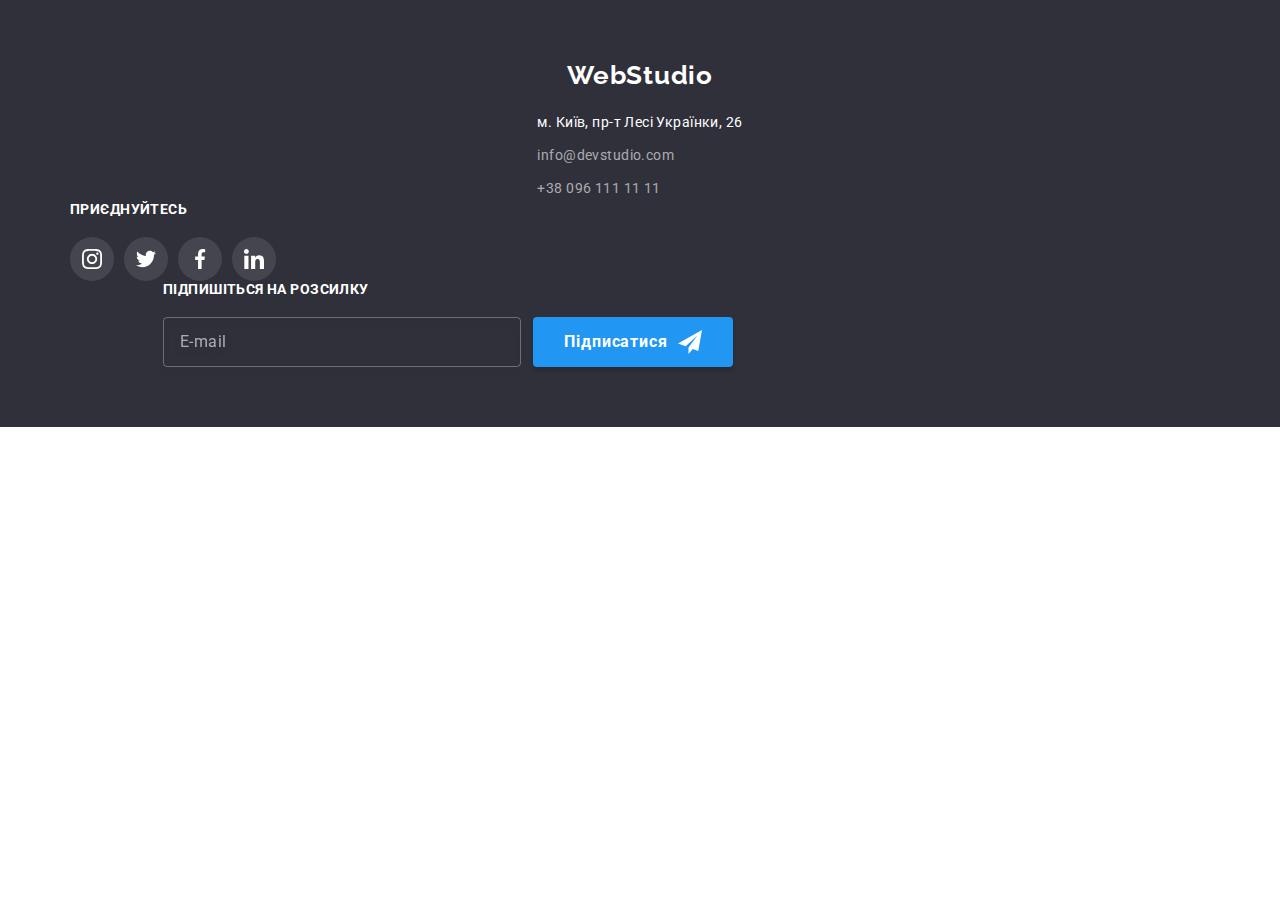
<file: index.html>
<!DOCTYPE html>
<html lang="uk">
  <head>
    <meta charset="UTF-8" />
    <meta http-equiv="X-UA-Compatible" content="IE=edge" />
    <meta name="viewport" content="width=device-width, initial-scale=1.0" />
    <title>Студія</title>
    <link
      href="https://fonts.googleapis.com/css2?family=Raleway:wght@700&family=Roboto:wght@400;500;700;900&display=swap"
      rel="stylesheet"
    />
    <link
      rel="stylesheet"
      href="https://cdnjs.cloudflare.com/ajax/libs/modern-normalize/1.1.0/modern-normalize.min.css"
    />
    <link rel="stylesheet" href="./css/main.min.css" />
  </head>
  <body>
    <!-- <header class="header">
      <div class="container header-flex">
        <a class="header-logo link" href=""
          ><span class="header-web">Web</span>Studio</a
        >
        <nav>
          <ul class="header-list list">
            <li class="header-item">
              <a class="header-link link current" href="#">Студія</a>
            </li>
            <li class="header-item">
              <a class="header-link link" href="./portfolio.html">Портфоліо</a>
            </li>
            <li class="header-item">
              <a class="header-link link" href="#">Контакти</a>
            </li>
          </ul>
        </nav>
        <ul class="header-list-auth list">
          <li>
            <a class="header-mail" href="mailto:info@devstudio.com">
              <svg class="header-mail-icon" width="16" height="12">
                <use href="./images/icons.svg#icon-envelope"></use>
              </svg>
              info@devstudio.com
            </a>
          </li>
          <li>
            <a class="header-tel" href="tel:+380961111111">
              <svg class="header-tel-icon" width="10" height="16">
                <use href="./images/icons.svg#icon-smartphone"></use>
              </svg>
              +38 096 111 11 11</a
            >
          </li>
        </ul>
        <button type="button" data-menu-open class="menu-open-btn">
          <svg class="menu-open-icon" width="40" height="40">
            <use href="./images/icons.svg#icon-menu-open"></use>
          </svg>
        </button>
      </div>
      <div class="menu-modal is-hidden" data-menu>
        <div class="menu-container">
          <div class="modal-menu-top">
            <button type="button" data-menu-close class="menu-close-btn">
              <svg class="menu-close-icon" width="19" height="19">
                <use href="./images/icons.svg#icon-close"></use>
              </svg>
            </button>
            <nav>
              <ul class="menu-modal-list list">
                <li class="menu-modal-item">
                  <a class="menu-modal-link link current" href="#">Студія</a>
                </li>
                <li class="menu-modal-item">
                  <a class="menu-modal-link link" href="./portfolio.html"
                    >Портфоліо</a
                  >
                </li>
                <li class="menu-modal-item">
                  <a class="menu-modal-link link" href="#">Контакти</a>
                </li>
              </ul>
            </nav>
          </div>
          <div class="modal-menu-bottom">
            <ul class="modal-list-auth list">
              <li class="modal-auth-tel">
                <a class="modal-tel link" href="tel:+380961111111">
                  +38 096 111 11 11</a
                >
              </li>
              <li class="modal-auth-mail">
                <a class="modal-mail link" href="mailto:info@devstudio.com">
                  info@devstudio.com
                </a>
              </li>
            </ul>
            <ul class="menu-social-list list">
              <li class="menu-social-item">
                <a class="menu-social-link link first-link" href="#"
                  >Instagram</a
                >
              </li>
              <li class="menu-social-item">
                <a class="menu-social-link link" href="#">Twitter</a>
              </li>
              <li class="menu-social-item">
                <a class="menu-social-link link" href="#">Facebook</a>
              </li>
              <li class="menu-social-item">
                <a class="menu-social-link link" href="#">LinkedIn</a>
              </li>
            </ul>
          </div>
        </div>
      </div>
    </header> -->
    <!-- <main>
      <section class="hero">
        <div class="container">
          <h1 class="main__title">Ефективні рішення для вашого бізнесу</h1>
          <button type="button" data-modal-open class="main__btn">
            Замовити послугу
          </button>
        </div>
      </section> -->
    <!-- <section class="features section">
      <div class="container">
        <h2 class="visually-hidden">Наші особливості</h2>
        <ul class="features-list list">
          <li class="features-antenna">
            <h3 class="features-item-title">УВАГА ДО ДЕТАЛЕЙ</h3>
            <p class="features-text">
              Ідейні міркування, і навіть початок повсякденної роботи з
              формування позиції.
            </p>
          </li>
          <li class="features-clock">
            <h3 class="features-item-title">ПУНКТУАЛЬНІСТЬ</h3>
            <p class="features-text">
              Завдання організації, особливо рамки і місце навчання кадрів тягне
              у себе.
            </p>
          </li>
          <li class="features-diagram">
            <h3 class="features-item-title">ПЛАНУВАННЯ</h3>
            <p class="features-text">
              Так само консультація з широким активом значною мірою зумовлює.
            </p>
          </li>
          <li class="features-astronaut">
            <h3 class="features-item-title">СУЧАСНІ ТЕХНОЛОГІЇ</h3>
            <p class="features-text">
              Значимість цих проблем настільки очевидна, що реалізація планових
              завдань.
            </p>
          </li>
        </ul>
      </div>
    </section> -->
    <!-- <section class="services">
      <div class="container">
        <h2 class="services-title">Чим ми займаємося</h2>
        <ul class="services-list list">
          <li class="services-item">
            <div class="services-block">
              <img
                srcset="./images/1.jpg 1x, ./images/1-2x.jpg 2x"
                src="./images/1.jpg"
                alt="Планування проекту"
                width="370"
                height="294"
              />
              <div class="services-text-block">
                <p class="services-text">Десктопні додатки</p>
              </div>
            </div>
          </li>
          <li class="services-item">
            <div class="services-block">
              <img
                srcset="./images/2.jpg 1x, ./images/2-2x.jpg 2x"
                src="./images/2.jpg"
                alt="Синхронізація з мобільним додатком"
                width="370"
                height="294"
              />
              <div class="services-text-block">
                <p class="services-text">Мобільні додатки</p>
              </div>
            </div>
          </li>
          <li class="services-item">
            <div class="services-block">
              <img
                srcset="./images/3.jpg 1x, ./images/3-2x.jpg 2x"
                src="./images/3.jpg"
                alt="Кольорова палітра"
                width="370"
                height="294"
              />
              <div class="services-text-block">
                <p class="services-text">Дизайнерські рішення</p>
              </div>
            </div>
          </li>
        </ul>
      </div>
    </section> -->
    <!-- <section class="team section">
      <div class="container">
        <h2 class="team-title">Наша команда</h2>
        <ul class="team-list list">
          <li class="team-member">
            <picture>
              <source
                srcset="./images/img1.jpg 1x, ./images/team1-desktop-2x.jpg 2x"
                media="(min-width: 1200px)"
              />
              <source
                srcset="
                  ./images/team1-tablet-1x.jpg 1x,
                  ./images/team1-tablet-2x.jpg 2x
                "
                media="(min-width: 768px)"
              />
              <source
                srcset="
                  ./images/team1-mob-1x.jpg 1x,
                  ./images/team1-mob-2x.jpg 2x
                "
                media="(max-width: 767px)"
              />
              <img src="./images/img1.jpg" alt="Ігор Дем'яненко" />
            </picture>
            <div class="team-block">
              <h3 class="team-member-name">Ігор Дем'яненко</h3>
              <p class="team-member-position">Product Designer</p>
              <ul class="social-list list">
                <li>
                  <a class="social-icon" href="#">
                    <svg class="social-svg" width="20" height="20">
                      <use href="./images/icons.svg#icon-instagram"></use>
                    </svg>
                  </a>
                </li>
                <li>
                  <a class="social-icon" href="#">
                    <svg class="social-svg" width="20" height="20">
                      <use href="./images/icons.svg#icon-twitter"></use>
                    </svg>
                  </a>
                </li>
                <li>
                  <a class="social-icon" href="#">
                    <svg class="social-svg" width="20" height="20">
                      <use href="./images/icons.svg#icon-facebook"></use>
                    </svg>
                  </a>
                </li>
                <li>
                  <a class="social-icon" href="#">
                    <svg class="social-svg" width="20" height="20">
                      <use href="./images/icons.svg#icon-linkedin"></use>
                    </svg>
                  </a>
                </li>
              </ul>
            </div>
          </li>
          <li class="team-member">
            <picture>
              <source
                srcset="./images/img2.jpg 1x, ./images/team2-desktop-2x.jpg 2x"
                media="(min-width: 1200px)"
              />
              <source
                srcset="
                  ./images/team2-tablet-1x.jpg 1x,
                  ./images/team2-tablet-2x.jpg 2x
                "
                media="(min-width: 768px)"
              />
              <source
                srcset="
                  ./images/team2-mob-1x.jpg 1x,
                  ./images/team2-mob-2x.jpg 2x
                "
                media="(max-width: 767px)"
              />
              <img src="./images/img2.jpg" alt="Ольга Рєпіна" />
            </picture>
            <div class="team-block">
              <h3 class="team-member-name">Ольга Рєпіна</h3>
              <p class="team-member-position">Frontend Developer</p>
              <ul class="social-list list">
                <li>
                  <a class="social-icon" href="#">
                    <svg class="social-svg" width="20" height="20">
                      <use href="./images/icons.svg#icon-instagram"></use>
                    </svg>
                  </a>
                </li>
                <li>
                  <a class="social-icon" href="#">
                    <svg class="social-svg" width="20" height="20">
                      <use href="./images/icons.svg#icon-twitter"></use>
                    </svg>
                  </a>
                </li>
                <li>
                  <a class="social-icon" href="#">
                    <svg class="social-svg" width="20" height="20">
                      <use href="./images/icons.svg#icon-facebook"></use>
                    </svg>
                  </a>
                </li>
                <li>
                  <a class="social-icon" href="#">
                    <svg class="social-svg" width="20" height="20">
                      <use href="./images/icons.svg#icon-linkedin"></use>
                    </svg>
                  </a>
                </li>
              </ul>
            </div>
          </li>
          <li class="team-member">
            <picture>
              <source
                srcset="./images/img3.jpg 1x, ./images/team3-desktop-2x.jpg 2x"
                media="(min-width: 1200px)"
              />
              <source
                srcset="
                  ./images/team3-tablet-1x.jpg 1x,
                  ./images/team3-tablet-2x.jpg 2x
                "
                media="(min-width: 768px)"
              />
              <source
                srcset="
                  ./images/team3-mob-1x.jpg 1x,
                  ./images/team3-mob-2x.jpg 2x
                "
                media="(max-width: 767px)"
              />
              <img src="./images/img3.jpg" alt="Микола Тарасов" />
            </picture>
            <div class="team-block">
              <h3 class="team-member-name">Микола Тарасов</h3>
              <p class="team-member-position">Marketing</p>
              <ul class="social-list list">
                <li>
                  <a class="social-icon" href="#">
                    <svg class="social-svg" width="20" height="20">
                      <use href="./images/icons.svg#icon-instagram"></use>
                    </svg>
                  </a>
                </li>
                <li>
                  <a class="social-icon" href="#">
                    <svg class="social-svg" width="20" height="20">
                      <use href="./images/icons.svg#icon-twitter"></use>
                    </svg>
                  </a>
                </li>
                <li>
                  <a class="social-icon" href="#">
                    <svg class="social-svg" width="20" height="20">
                      <use href="./images/icons.svg#icon-facebook"></use>
                    </svg>
                  </a>
                </li>
                <li>
                  <a class="social-icon" href="#">
                    <svg class="social-svg" width="20" height="20">
                      <use href="./images/icons.svg#icon-linkedin"></use>
                    </svg>
                  </a>
                </li>
              </ul>
            </div>
          </li>
          <li class="team-member">
            <picture>
              <source
                srcset="./images/img4.jpg 1x, ./images/team4-desktop-2x.jpg 2x"
                media="(min-width: 1200px)"
              />
              <source
                srcset="
                  ./images/team4-tablet-1x.jpg 1x,
                  ./images/team4-tablet-2x.jpg 2x
                "
                media="(min-width: 768px)"
              />
              <source
                srcset="
                  ./images/team4-mob-1x.jpg 1x,
                  ./images/team4-mob-2x.jpg 2x
                "
                media="(max-width: 767px)"
              />
              <img src="./images/img4.jpg" alt="Михайло Єрмаков" />
            </picture>
            <div class="team-block">
              <h3 class="team-member-name">Михайло Єрмаков</h3>
              <p class="team-member-position">UI Designer</p>
              <ul class="social-list list">
                <li>
                  <a class="social-icon" href="#">
                    <svg class="social-svg" width="20" height="20">
                      <use href="./images/icons.svg#icon-instagram"></use>
                    </svg>
                  </a>
                </li>
                <li>
                  <a class="social-icon" href="#">
                    <svg class="social-svg" width="20" height="20">
                      <use href="./images/icons.svg#icon-twitter"></use>
                    </svg>
                  </a>
                </li>
                <li>
                  <a class="social-icon" href="#">
                    <svg class="social-svg" width="20" height="20">
                      <use href="./images/icons.svg#icon-facebook"></use>
                    </svg>
                  </a>
                </li>
                <li>
                  <a class="social-icon" href="#">
                    <svg class="social-svg" width="20" height="20">
                      <use href="./images/icons.svg#icon-linkedin"></use>
                    </svg>
                  </a>
                </li>
              </ul>
            </div>
          </li>
        </ul>
      </div>
    </section> -->
    <!-- <section class="section">
        <div class="container">
          <h2 class="brands__title">Постійні клієнти</h2>
          <ul class="brands__list list">
            <li class="brands__item">
              <a class="brands__block" href="#">
                <svg class="brands__icon" width="106" height="60">
                  <use href="./images/icons.svg#icon-client1"></use>
                </svg>
              </a>
            </li>
            <li class="brands__item">
              <a class="brands__block" href="#">
                <svg class="brands__icon" width="106" height="60">
                  <use href="./images/icons.svg#icon-client2"></use>
                </svg>
              </a>
            </li>
            <li class="brands__item">
              <a class="brands__block" href="#">
                <svg class="brands__icon" width="106" height="60">
                  <use href="./images/icons.svg#icon-client3"></use>
                </svg>
              </a>
            </li>
            <li class="brands__item">
              <a class="brands__block" href="#">
                <svg class="brands__icon" width="106" height="60">
                  <use href="./images/icons.svg#icon-client4"></use>
                </svg>
              </a>
            </li>
            <li class="brands__item">
              <a class="brands__block" href="#">
                <svg class="brands__icon" width="106" height="60">
                  <use href="./images/icons.svg#icon-client5"></use>
                </svg>
              </a>
            </li>
            <li class="brands__item">
              <a class="brands__block" href="#">
                <svg class="brands__icon" width="106" height="60">
                  <use href="./images/icons.svg#icon-client6"></use>
                </svg>
              </a>
            </li>
          </ul>
        </div>
      </section>
    </main>   -->
    <footer class="footer">
      <div class="container">
        <div class="footer-content">
          <div class="footer-contacts">
            <a class="footer-logo link" href="#"
              ><span class="logo-web">Web</span>Studio</a
            >
            <address>
              <ul class="footer-list list">
                <li class="adress">
                  <a
                    class="adress-item link"
                    href="https://goo.gl/maps/mr3EMyMqfhv25Y5KA"
                    rel="noreferrer noopener nofollow"
                    >м. Київ, пр-т Лесі Українки, 26</a
                  >
                </li>
                <li class="footer-item-mail">
                  <a
                    class="footer-mail link"
                    href="mailto:info@devstudio.com"
                    target="_blank"
                    >info@devstudio.com</a
                  >
                </li>
                <li class="footer-item-tel">
                  <a class="footer-tel link" href="tel:+380961111111"
                    >+38 096 111 11 11</a
                  >
                </li>
              </ul>
            </address>
          </div>
          <div class="footer-socials">
            <h3 class="footer-socials-title">ПРИЄДНУЙТЕСЬ</h3>
            <ul class="footer-social-list list">
              <li>
                <a class="footer-social-icon" href="#">
                  <svg class="footer-social-svg" width="20" height="20">
                    <use href="./images/icons.svg#icon-instagram"></use>
                  </svg>
                </a>
              </li>
              <li>
                <a class="footer-social-icon" href="#">
                  <svg class="footer-social-svg" width="20" height="20">
                    <use href="./images/icons.svg#icon-twitter"></use>
                  </svg>
                </a>
              </li>
              <li>
                <a class="footer-social-icon" href="#">
                  <svg class="footer-social-svg" width="20" height="20">
                    <use href="./images/icons.svg#icon-facebook"></use>
                  </svg>
                </a>
              </li>
              <li>
                <a class="footer-social-icon" href="#">
                  <svg class="footer-social-svg" width="20" height="20">
                    <use href="./images/icons.svg#icon-linkedin"></use>
                  </svg>
                </a>
              </li>
            </ul>
          </div>
          <div class="footer-form">
            <h3 class="footer-socials-title">Підпишіться на розсилку</h3>
            <form>
              <div class="footer-right">
                <input type="text" placeholder="E-mail" class="footer-input" />
                <button type="submit" class="footer-form-btn">
                  Підписатися
                  <svg class="footer-social-svg" width="24" height="24">
                    <use href="./images/icons.svg#icon-send"></use>
                  </svg>
                </button>
              </div>
            </form>
          </div>
        </div>
      </div>
    </footer>
    <!-- <div class="backdrop is-hidden" data-modal>
      <div class="modal">
        <button type="button" data-modal-close class="modal-btn">
          <svg class="modal-close-icon" width="11" height="11">
            <use href="./images/icons.svg#icon-close"></use>
          </svg>
        </button>
        <p class="modal-title">Залиште свої дані, ми вам передзвонимо</p>
        <form>
          <label for="name" class="modal-label">Ім'я</label>
          <div class="modal-wrap">
            <input
              type="text"
              class="modal-input"
              name="name"
              id="name"
              required
            />
            <svg class="modal-person-svg" width="18" height="18">
              <use href="./images/icons.svg#icon-person"></use>
            </svg>
          </div>
          <label for="tel" class="modal-label">Телефон</label>
          <div class="modal-wrap">
            <input
              type="tel"
              class="modal-input"
              name="tel"
              id="tel"
              required
            />
            <svg class="modal-person-svg" width="18" height="18">
              <use href="./images/icons.svg#icon-phone"></use>
            </svg>
          </div>
          <label for="mail" class="modal-label">Пошта</label>
          <div class="modal-wrap">
            <input type="email" class="modal-input" name="mail" id="mail" />
            <svg class="modal-person-svg" width="18" height="18">
              <use href="./images/icons.svg#icon-email"></use>
            </svg>
          </div>
          <label for="comment" class="modal-label">Коментар</label>
          <textarea
            name="comment"
            id="comment"
            class="modal-comment"
            placeholder="Введіть текст"
          ></textarea>
          <div class="check">
            <input
              type="checkbox"
              name="check"
              id="check"
              class="input-check visually-hidden"
            />
            <label for="check" class="modal-check-label">
              <span>
                <svg class="modal-check-svg" width="16" height="15">
                  <use href="./images/icons.svg#icon-vector"></use>
                </svg>
              </span>
              Погоджуюся з розсилкою та приймаю
              <a href="#" class="policy">Умови договору</a></label
            >
          </div>
          <button type="submit" class="modal-btn-send">Відправити</button>
        </form>
      </div>
    </div> -->
    <script src="./js/modal.js"></script>
    <script src="./js/mobile-menu.js"></script>
  </body>
</html>
</file>
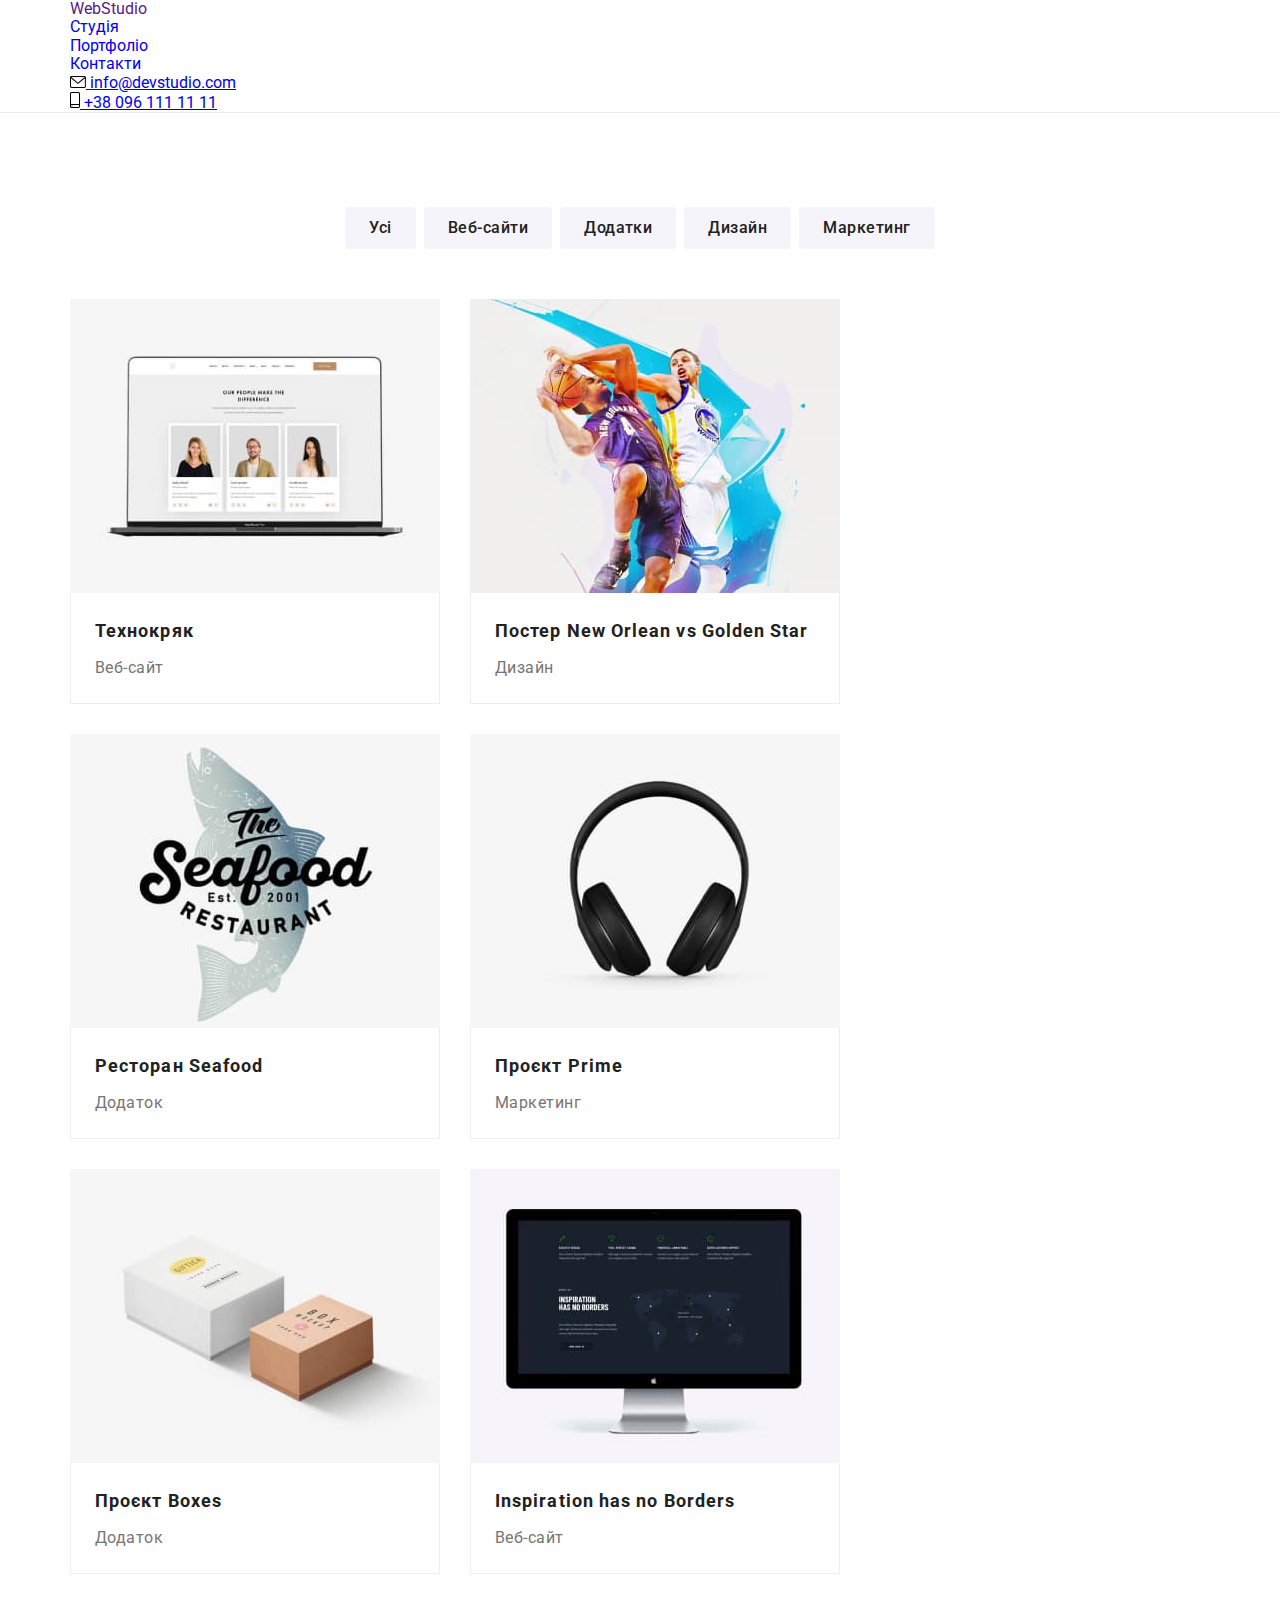
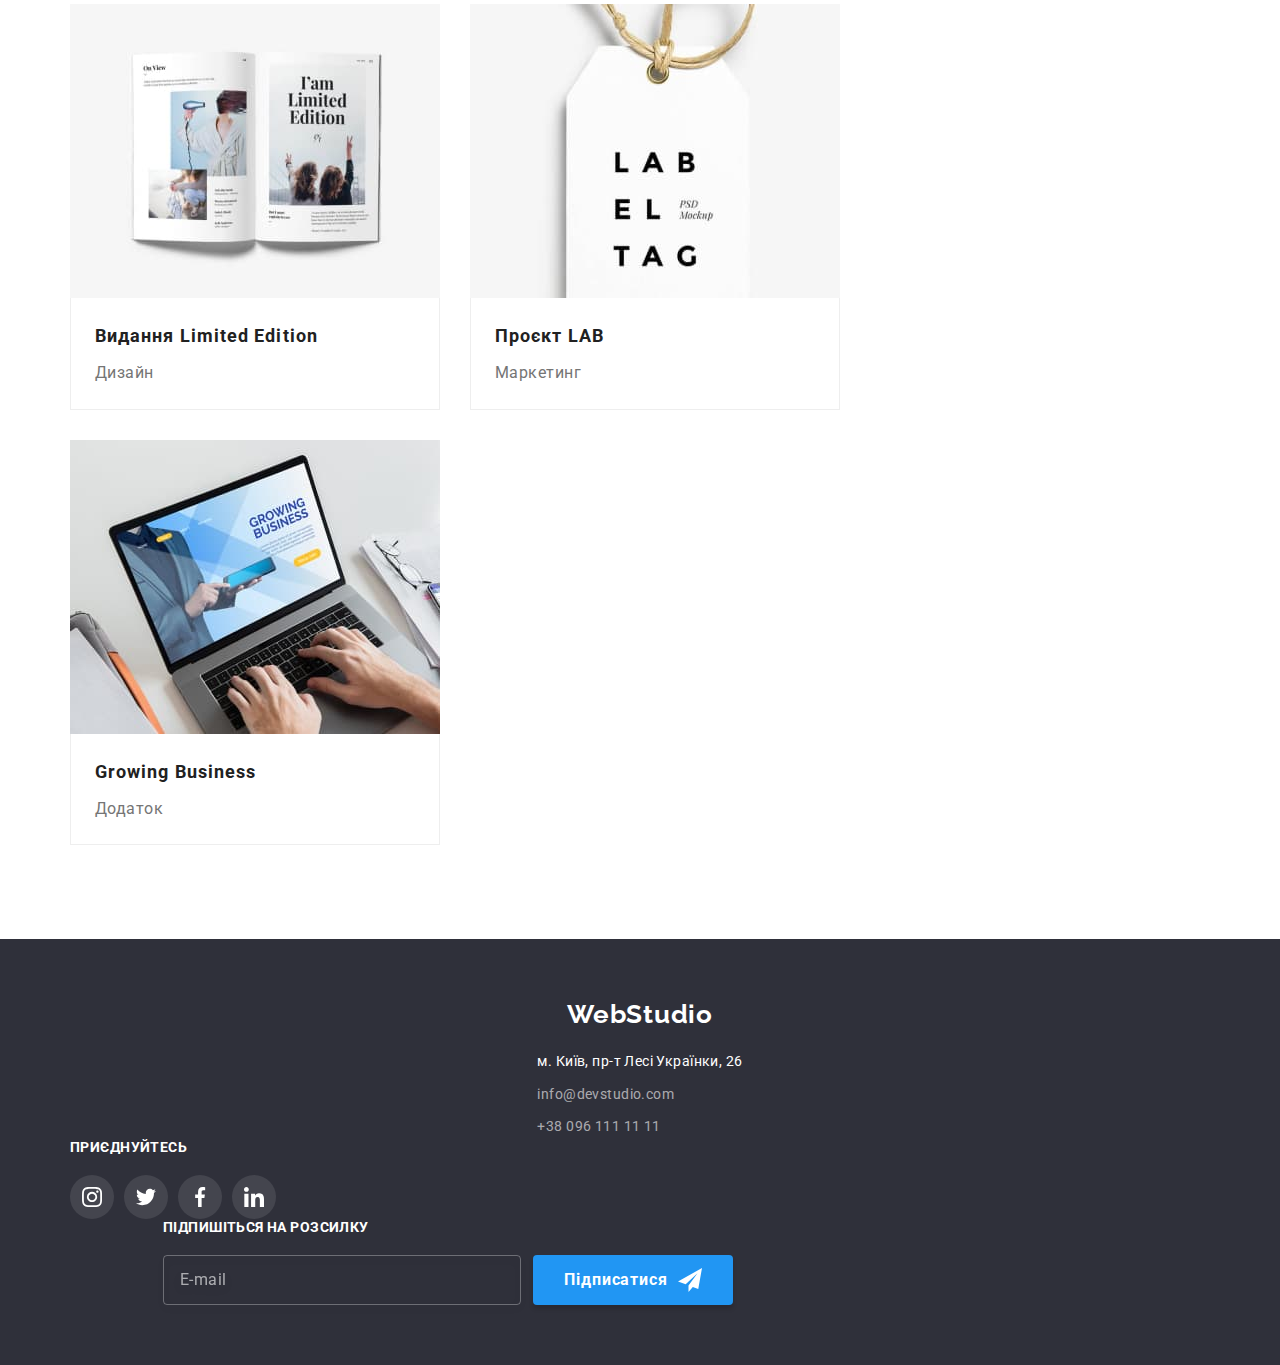
<file: portfolio.html>
<!DOCTYPE html>
<html lang="uk">
  <head>
    <meta charset="UTF-8" />
    <meta http-equiv="X-UA-Compatible" content="IE=edge" />
    <meta name="viewport" content="width=device-width, initial-scale=1.0" />
    <link
      href="https://fonts.googleapis.com/css2?family=Raleway:wght@700&family=Roboto:wght@400;500;700;900&display=swap"
      rel="stylesheet"
    />
    <link
      rel="stylesheet"
      href="https://cdnjs.cloudflare.com/ajax/libs/modern-normalize/1.1.0/modern-normalize.min.css"
    />
   <link rel="stylesheet" href="./css/main.min.css" />
    <title>Портфоліо</title>
  </head>
  <body>
    <header class="header">
      <div class="container menu__flex">
        <a class="menu__logo link" href=""
          ><span class="menu__web">Web</span>Studio</a
        >
        <nav>
          <ul class="menu__list list">
            <li class="menu__item">
              <a class="menu__link link" href="./index.html">Студія</a>
            </li>
            <li class="menu__item">
              <a class="menu__link link current" href="#">Портфоліо</a>
            </li>
            <li class="menu__item">
              <a class="menu__link link" href="#">Контакти</a>
            </li>
          </ul>
        </nav>
        <ul class="menu__list-auth list">
          <li>
            <a class="menu__mail" href="mailto:info@devstudio.com">
              <svg class="menu__mail-icon" width="16" height="12">
                <use href="./images/icons.svg#icon-envelope"></use>
              </svg>
              info@devstudio.com
            </a>
          </li>
          <li>
            </a>
            <a class="menu__tel" href="tel:+380961111111">
              <svg class="menu__tel-icon" width="10" height="16">
                <use href="./images/icons.svg#icon-smartphone"></use>
              </svg>
              +38 096 111 11 11</a>
          </li>
        </ul>
      </div>
    </header>
    <main class="section">
      <div class="container">
        <h1 class="visually-hidden">Фільтр</h1>
        <ul class="filter-list list">
          <li><button type="button" class="filter-btn">Усі</button></li>
          <li><button type="button" class="filter-btn">Веб-сайти</button></li>
          <li><button type="button" class="filter-btn">Додатки</button></li>
          <li><button type="button" class="filter-btn">Дизайн</button></li>
          <li><button type="button" class="filter-btn">Маркетинг</button></li>
        </ul>
        <ul class="content-list list">
          <li class="content-item">
            <a class="content-link link" href="#">
              <div class="content-wrap">
              <img
                src="./images/portfolio1.jpg"
                alt="Технокряк"
                width="370"
                height="294"
              />
              <p class="content-hover-text">
                Ресурс пропонує комплексні пропозиції з різним рівнем функціоналу та сервісів. Все це дозволить відвідувачу отримати
                вичерпні відомості про компанію чи приватну особу.
              </p>
              </div>
              <div class="item-block">
                <h2 class="content-title">Технокряк</h2>
                <p class="content-text">Веб-сайт</p>
              </div>
            </a>
          </li>
          <li class="content-item">
            <a class="content-link link" href="#">
              <div class="content-wrap">
              <img
                src="./images/portfolio2.jpg"
                alt="Постер New Orlean vs Golden Star"
                width="370"
                height="294"
              />
              <p class="content-hover-text">
                Ресурс пропонує комплексні пропозиції з різним рівнем функціоналу та сервісів. Все це дозволить відвідувачу отримати
                вичерпні відомості про компанію чи приватну особу.
              </p>
              </div>
              <div class="item-block">
                <h2 class="content-title">Постер New Orlean vs Golden Star</h2>
                <p class="content-text">Дизайн</p>
              </div>
            </a>
          </li>
          <li class="content-item">
            <a class="content-link link" href="#">
              <div class="content-wrap">
              <img
                src="./images/portfolio3.jpg"
                alt="Ресторан Seafood"
                width="370"
                height="294"
              />
              <p class="content-hover-text">
                Ресурс пропонує комплексні пропозиції з різним рівнем функціоналу та сервісів. Все це дозволить відвідувачу отримати
                вичерпні відомості про компанію чи приватну особу.
              </p>
              </div>
              <div class="item-block">
                <h2 class="content-title">Ресторан Seafood</h2>
                <p class="content-text">Додаток</p>
              </div>
            </a>
          </li>
          <li class="content-item">
            <a class="content-link link" href="#">
              <div class="content-wrap">
              <img
                src="./images/portfolio4.jpg"
                alt="Проєкт Prime"
                width="370"
                height="294"
              />
              <p class="content-hover-text">
                Ресурс пропонує комплексні пропозиції з різним рівнем функціоналу та сервісів. Все це дозволить відвідувачу отримати
                вичерпні відомості про компанію чи приватну особу.
              </p>
              </div>
              <div class="item-block">
                <h2 class="content-title">Проєкт Prime</h2>
                <p class="content-text">Маркетинг</p>
              </div>
            </a>
          </li>
          <li class="content-item">
            <a class="content-link link" href="#">
              <div class="content-wrap">
              <img
                src="./images/portfolio5.jpg"
                alt="Проєкт Boxes"
                width="370"
                height="294"
              />
              <p class="content-hover-text">
                Ресурс пропонує комплексні пропозиції з різним рівнем функціоналу та сервісів. Все це дозволить відвідувачу отримати
                вичерпні відомості про компанію чи приватну особу.
              </p>
              </div>
              <div class="item-block">
                <h2 class="content-title">Проєкт Boxes</h2>
                <p class="content-text">Додаток</p>
              </div>
            </a>
          </li>
          <li class="content-item">
            <a class="content-link link" href="#">
              <div class="content-wrap">
              <img
                src="./images/portfolio6.jpg"
                alt="Inspiration has no Borders"
                width="370"
                height="294"
              />
              <p class="content-hover-text">
                Ресурс пропонує комплексні пропозиції з різним рівнем функціоналу та сервісів. Все це дозволить відвідувачу отримати
                вичерпні відомості про компанію чи приватну особу.
              </p>
              </div>
              <div class="item-block">
                <h2 class="content-title">Inspiration has no Borders</h2>
                <p class="content-text">Веб-сайт</p>
              </div>
            </a>
          </li>
          <li class="content-item">
            <a class="content-link link" href="#">
              <div class="content-wrap">
              <img
                src="./images/portfolio7.jpg"
                alt="Видання Limited Edition"
                width="370"
                height="294"
              />
              <p class="content-hover-text">
                Ресурс пропонує комплексні пропозиції з різним рівнем функціоналу та сервісів. Все це дозволить відвідувачу отримати
                вичерпні відомості про компанію чи приватну особу.
              </p>
              </div>
              <div class="item-block">
                <h2 class="content-title">Видання Limited Edition</h2>
                <p class="content-text">Дизайн</p>
              </div>
            </a>
          </li>
          <li class="content-item">
            <a class="content-link link" href="#">
              <div class="content-wrap">
              <img
                src="./images/portfolio8.jpg"
                alt="Проєкт LAB"
                width="370"
                height="294"
              />
              <p class="content-hover-text">
                Ресурс пропонує комплексні пропозиції з різним рівнем функціоналу та сервісів. Все це дозволить відвідувачу отримати
                вичерпні відомості про компанію чи приватну особу.
              </p>
              </div>
              <div class="item-block">
                <h2 class="content-title">Проєкт LAB</h2>
                <p class="content-text">Маркетинг</p>
              </div>
            </a>
          </li>
          <li class="content-item">
            <a class="content-link link" href="#">
              <div class="content-wrap">
              <img
                src="./images/portfolio9.jpg"
                alt="Growing Business"
                width="370"
                height="294"
              />
              <p class="content-hover-text">
                Ресурс пропонує комплексні пропозиції з різним рівнем функціоналу та сервісів. Все це дозволить відвідувачу отримати
                вичерпні відомості про компанію чи приватну особу.
              </p>
              </div>
              <div class="item-block">
                <h2 class="content-title">Growing Business</h2>
                <p class="content-text">Додаток</p>
              </div>
            </a>
          </li>
        </ul>
      </div>
    </main>
    <footer class="footer">
       <div class="container">
        <div class="footer-content">
          <div class="footer-contacts">
            <a class="footer-logo link" href="#"
              ><span class="logo-web">Web</span>Studio</a
            >
            <address>
              <ul class="footer-list list">
                <li class="adress">
                  <a
                    class="adress-item link"
                    href="https://goo.gl/maps/mr3EMyMqfhv25Y5KA"
                    rel="noreferrer noopener nofollow"
                    >м. Київ, пр-т Лесі Українки, 26</a
                  >
                </li>
                <li class="footer-item-mail">
                  <a
                    class="footer-mail link"
                    href="mailto:info@devstudio.com"
                    target="_blank"
                    >info@devstudio.com</a
                  >
                </li>
                <li class="footer-item-tel">
                  <a class="footer-tel link" href="tel:+380961111111"
                    >+38 096 111 11 11</a
                  >
                </li>
              </ul>
            </address>
          </div>
          <div class="footer-socials">
            <h3 class="footer-socials-title">ПРИЄДНУЙТЕСЬ</h3>
            <ul class="footer-social-list list">
              <li>
                <a class="footer-social-icon" href="#">
                  <svg class="footer-social-svg" width="20" height="20">
                    <use href="./images/icons.svg#icon-instagram"></use>
                  </svg>
                </a>
              </li>
              <li>
                <a class="footer-social-icon" href="#">
                  <svg class="footer-social-svg" width="20" height="20">
                    <use href="./images/icons.svg#icon-twitter"></use>
                  </svg>
                </a>
              </li>
              <li>
                <a class="footer-social-icon" href="#">
                  <svg class="footer-social-svg" width="20" height="20">
                    <use href="./images/icons.svg#icon-facebook"></use>
                  </svg>
                </a>
              </li>
              <li>
                <a class="footer-social-icon" href="#">
                  <svg class="footer-social-svg" width="20" height="20">
                    <use href="./images/icons.svg#icon-linkedin"></use>
                  </svg>
                </a>
              </li>
            </ul>
          </div>
          <div class="footer-form">
            <h3 class="footer-socials-title">Підпишіться на розсилку</h3>
            <form>
              <div class="footer-right">
                <input type="text" placeholder="E-mail" class="footer-input" />
                <button type="submit" class="footer-form-btn">
                  Підписатися
                  <svg class="footer-social-svg" width="24" height="24">
                    <use href="./images/icons.svg#icon-send"></use>
                  </svg>
                </button>
              </div>
            </form>
          </div>
        </div>
      </div>
    </footer>
  </body>
</html>
</file>
<file: css/main.min.css>
:root{--first-color: #ffffff;--second-color: #2196f3;--title-color: #212121;--text-color: #757575;--logo-color: #000000;--bgc: #c4c4c4;--contacts-color: rgba(255, 255, 255, 0.6);--filter-btn-bgc: #f5f4fa;--header-border-color: #ececec;--item-block-border: #eeeeee;--footer-bgc: #2f303a;--social-color: #afb1b8;--footer-social-bgc: rgba(255, 255, 255, 0.1);--duration: 250ms;--function: cubic-bezier(0.4, 0, 0.2, 1)}h1,h2,h3,h4,h5,h6{margin:0;padding:0}ul{margin:0;padding:0}p{margin:0;padding:0}img{display:block;max-width:100%;height:auto}body{font-family:"Roboto",sans-serif;background-color:var(--first-color);color:var(--text-color)}.list{list-style:none}.link{text-decoration:none}.section{padding-top:60px;padding-bottom:60px}@media screen and (min-width: 1200px){.section{padding-top:94px;padding-bottom:94px}}.container{width:100%;padding-left:15px;padding-right:15px;margin:0 auto}@media screen and (min-width: 480px){.container{width:480px}}@media screen and (min-width: 768px){.container{width:768px}}@media screen and (min-width: 1200px){.container{width:1170px}}.visually-hidden{position:absolute;white-space:nowrap;width:1px;height:1px;overflow:hidden;border:0;padding:0;clip:rect(0 0 0 0);-webkit-clip-path:inset(50%);clip-path:inset(50%);margin:-1px}.header{border-bottom:1px solid var(--header-border-color)}.header-list{display:none;gap:50px}@media screen and (min-width: 768px){.header-list{display:flex}}.header-list .current{color:var(--second-color)}.header-list .current::after{content:"";position:absolute;display:block;width:100%;height:4px;background-color:var(--second-color);bottom:-1px;border-radius:2px}.header-list-auth{display:none;margin-left:auto}@media screen and (min-width: 768px){.header-list-auth{display:flex;flex-direction:column;gap:10px}}@media screen and (min-width: 1200px){.header-list-auth{display:flex;flex-direction:row;gap:30px}}.header-flex{display:flex;align-items:center}.header-logo{font-family:"Raleway";font-weight:700;font-size:24px;line-height:1.19;letter-spacing:.03em;color:var(--logo-color);margin-right:93px;padding-top:16px;padding-bottom:16px}@media screen and (min-width: 1200px){.header-logo{font-size:26px}}.header-web{font-family:"Raleway";font-weight:700;font-size:24px;line-height:1.19;letter-spacing:.03em;color:var(--second-color);padding-top:16px;padding-bottom:16px}@media screen and (min-width: 1200px){.header-web{font-size:26px}}.header-link{position:relative;display:block;font-weight:500;font-size:14px;line-height:1.14;letter-spacing:.02em;color:var(--title-color);padding-top:32px;padding-bottom:32px;transition:color var(--duration) var(--function)}.header-link:hover,.header-link:focus{color:var(--second-color)}.header-tel{display:flex;gap:10px;align-items:center;font-weight:500;font-size:12px;line-height:1.17;letter-spacing:.02em;color:var(--text-color);text-decoration:none;transition:color var(--duration) var(--function)}@media screen and (min-width: 1200px){.header-tel{padding-top:32px;padding-bottom:32px}}.header-tel:hover,.header-tel:focus{color:var(--second-color)}.header-mail{display:flex;gap:10px;align-items:center;font-weight:500;font-size:12px;line-height:1.17;letter-spacing:.02em;color:var(--text-color);text-decoration:none;transition:color var(--duration) var(--function)}@media screen and (min-width: 1200px){.header-mail{padding-top:32px;padding-bottom:32px}}.header-mail:hover,.header-mail:focus{color:var(--second-color)}.header-mail-icon,.header-tel-icon{fill:currentColor}.smartphone:hover,.smartphone:focus{fill:var(--second-color)}.menu-open-btn{width:40px;height:40px;padding:0;display:flex;align-items:center;justify-content:center;background:#fff;border:rgba(0,0,0,0);cursor:pointer;margin-left:auto}@media screen and (min-width: 768px){.menu-open-btn{display:none}}.menu-modal{position:fixed;top:0;background-color:#fff;width:100vw;height:100vh;padding-top:10px;padding-bottom:48px}.menu-modal>.menu-container{height:100%;display:flex;flex-direction:column;justify-content:space-between;overflow:auto;padding-left:40px;padding-right:15px}.menu-close-btn{width:40px;height:40px;border:none;background-color:rgba(0,0,0,0);margin-left:auto;display:block}.menu-modal-link{font-weight:500;font-size:40px;line-height:1.2px;letter-spacing:.02em;color:#212121}.modal-tel{font-weight:500;font-size:34px;line-height:1.2px;letter-spacing:.02em;color:var(--second-color)}.modal-mail{font-weight:500;font-size:24px;line-height:1.17px;letter-spacing:.02em;color:#757575}.menu-modal-item:not(:last-child){margin-bottom:32px}.modal-auth-tel{margin-bottom:32px}.modal-flex{display:flex;flex-direction:column;justify-content:space-between}.menu-social-list{display:flex;margin-top:64px}.menu-social-item:not(:last-child){border-right:1px solid rgba(33,33,33,.2)}.menu-social-link{font-weight:500;font-size:18px;line-height:1.22;letter-spacing:.02em;color:var(--second-color);padding:0 10px}.first-link{padding-left:0}.menu-modal-list .current{color:var(--second-color)}.hero{padding-top:118px;padding-bottom:118px;text-align:center;background-color:var(--bgc);background-image:linear-gradient(rgba(47, 48, 58, 0.4), rgba(47, 48, 58, 0.4)),url(../images/hero-mob-1x.jpg);background-repeat:no-repeat;background-position:center;background-size:cover;max-width:1600px;margin:0 auto}@media screen and (min-width: 1200px){.hero{padding-top:200px;padding-bottom:200px}}@media(min-device-pixel-ratio: 2),(-webkit-min-device-pixel-ratio: 2),(min-resolution: 192dpi),(min-resolution: 2dppx){.hero{background-image:linear-gradient(rgba(47, 48, 58, 0.4), rgba(47, 48, 58, 0.4)),url(../images/hero-mob-2x.jpg)}}@media screen and (min-width: 768px){.hero{background-image:linear-gradient(rgba(47, 48, 58, 0.4), rgba(47, 48, 58, 0.4)),url(../images/hero-tablet-1x.jpg)}}@media screen and (min-width: 768px)and (min-device-pixel-ratio: 2),screen and (min-width: 768px)and (-webkit-min-device-pixel-ratio: 2),screen and (min-width: 768px)and (min-resolution: 192dpi),screen and (min-width: 768px)and (min-resolution: 2dppx){.hero{background-image:linear-gradient(rgba(47, 48, 58, 0.4), rgba(47, 48, 58, 0.4)),url(../images/hero-tablet-2x.jpg)}}@media screen and (min-width: 1200px){.hero{background-image:linear-gradient(rgba(47, 48, 58, 0.4), rgba(47, 48, 58, 0.4)),url(../images/hero-desktop-1x.jpg)}}@media screen and (min-width: 1200px)and (min-device-pixel-ratio: 2),screen and (min-width: 1200px)and (-webkit-min-device-pixel-ratio: 2),screen and (min-width: 1200px)and (min-resolution: 192dpi),screen and (min-width: 1200px)and (min-resolution: 2dppx){.hero{background-image:linear-gradient(rgba(47, 48, 58, 0.4), rgba(47, 48, 58, 0.4)),url(../images/hero-desktop-2x.jpg)}}.main__title{font-weight:900;font-size:26px;line-height:1.62;text-align:center;letter-spacing:.06em;text-transform:uppercase;color:var(--first-color);max-width:360px;margin:0 auto}@media screen and (min-width: 768px){.main__title{max-width:360px}}@media screen and (min-width: 1200px){.main__title{font-size:44px;line-height:1.36;max-width:696px}}.main__btn{display:inline-block;font-family:inherit;font-weight:700;font-size:16px;line-height:1.88;border-color:rgba(0,0,0,0);border-radius:4px;text-align:center;letter-spacing:.06em;color:var(--first-color);background-color:var(--second-color);cursor:pointer;padding:10px 32px;margin-top:30px;transition:background-color var(--duration) var(--function)}.main__btn:hover,.main__btn:focus{background-color:#188ce8}.features-antenna{width:100%}@media screen and (min-width: 768px){.features-antenna{width:calc((100% - 30px)/2)}}@media screen and (min-width: 1200px){.features-antenna{width:calc((100% - 90px)/4)}}.features-antenna::before{content:"";display:block;height:120px;background-image:url("../images/antenna 1.svg");background-repeat:no-repeat;background-position:center;background-color:var(--filter-btn-bgc);margin-bottom:30px}.features-clock{width:100%}@media screen and (min-width: 768px){.features-clock{width:calc((100% - 30px)/2)}}@media screen and (min-width: 1200px){.features-clock{width:calc((100% - 90px)/4)}}.features-clock::before{content:"";display:block;height:120px;background-image:url("../images/clock 1.svg");background-repeat:no-repeat;background-position:center;background-color:var(--filter-btn-bgc);margin-bottom:30px}.features-diagram{width:100%}@media screen and (min-width: 768px){.features-diagram{width:calc((100% - 30px)/2)}}@media screen and (min-width: 1200px){.features-diagram{width:calc((100% - 90px)/4)}}.features-diagram::before{content:"";display:block;height:120px;background-image:url("../images/diagram 1.svg");background-repeat:no-repeat;background-position:center;background-color:var(--filter-btn-bgc);margin-bottom:30px}.features-astronaut{width:100%}@media screen and (min-width: 768px){.features-astronaut{width:calc((100% - 30px)/2)}}@media screen and (min-width: 1200px){.features-astronaut{width:calc((100% - 90px)/4)}}.features-astronaut::before{content:"";display:block;height:120px;background-image:url("../images/astronaut 1.svg");background-repeat:no-repeat;background-position:center;background-color:var(--filter-btn-bgc);margin-bottom:30px}.features-list{display:flex;gap:30px;flex-wrap:wrap;justify-content:center}.features-item-title{font-weight:700;font-size:14px;line-height:1.14;letter-spacing:.03em;text-transform:uppercase;color:var(--title-color);text-align:center}@media screen and (min-width: 768px){.features-item-title{text-align:left}}.features-text{font-size:14px;line-height:1.71;letter-spacing:.03em;max-width:450px;margin-top:10px}.services{display:none;padding-bottom:94px}@media screen and (min-width: 1200px){.services{display:contents}}.services-list{display:flex;gap:30px;justify-content:space-between}.services-title{font-weight:700;font-size:36px;line-height:1.17;text-align:center;letter-spacing:.03em;color:var(--title-color);margin-bottom:50px}.services-block{position:relative}.services-text-block{display:flex;align-items:center;justify-content:center;position:absolute;background:rgba(47,48,58,.8);width:100%;height:70px;bottom:0}.services-text{font-weight:700;font-size:14px;line-height:1.14;text-align:center;letter-spacing:.03em;text-transform:uppercase;color:var(--first-color)}.team{background-color:var(--filter-btn-bgc)}.team-list{display:flex;gap:30px;flex-wrap:wrap}.team-title{font-weight:700;font-size:28px;line-height:1.17;text-align:center;letter-spacing:.03em;color:var(--title-color);margin-bottom:50px}@media screen and (min-width: 1200px){.team-title{font-size:36px}}.team-member{background-color:var(--first-color);box-shadow:0px 1px 3px rgba(0,0,0,.12),0px 1px 1px rgba(0,0,0,.14),0px 2px 1px rgba(0,0,0,.2);border-radius:0px 0px 4px 4px;transition:filter var(--duration) var(--function);width:100%}@media screen and (min-width: 768px){.team-member{width:calc((100% - 30px)/2)}}@media screen and (min-width: 1200px){.team-member{width:calc((100% - 90px)/4)}}.team-member-name{font-weight:500;font-size:16px;line-height:1.19;letter-spacing:.03em;color:var(--title-color)}.team-member-position{font-size:16px;line-height:1.19;letter-spacing:.03em;margin-top:10px;margin-bottom:16px}.team-block{padding-top:30px;padding-bottom:30px;text-align:center}.social-list{display:flex;align-items:center;justify-content:center;gap:16px}.social-icon{display:flex;width:44px;height:44px;border-radius:50%;align-items:center;justify-content:center;transition:background-color var(--duration) var(--function);fill:var(--social-color)}.social-icon:hover,.social-icon:focus{background-color:var(--second-color)}.social-svg{transition:fill var(--duration) var(--function)}.social-icon:hover .social-svg,.social-icon:focus .social-svg{fill:var(--first-color)}.brands__title{font-weight:700;font-size:28px;line-height:1.18;text-align:center;letter-spacing:.03em;color:var(--title-color);margin-bottom:50px}@media screen and (min-width: 1200px){.brands__title{font-size:36px}}.brands__list{display:flex;justify-content:center;gap:30px;flex-wrap:wrap}.brands__item{width:calc((100% - 30px)/2)}@media screen and (min-width: 768px){.brands__item{width:calc((100% - 60px)/3)}}@media screen and (min-width: 768px)and (min-width: 1200px){.brands__item{width:calc((100% - 150px)/6)}}.brands__block{display:flex;width:100%;height:92px;border:1px solid #afb1b8;border-radius:4px;border-color:var(--social-color);align-items:center;justify-content:center;transition:border-color var(--duration) var(--function)}.brands__block:hover,.brands__block:focus{border-color:var(--second-color)}.brands__icon{fill:var(--social-color);transition:fill var(--duration) var(--function)}.brands__block:hover .brands__icon,.brands__block:focus .brands__icon{fill:var(--second-color)}.footer{background-color:var(--footer-bgc);padding-top:60px;padding-bottom:60px}.footer-content{display:flex;flex-direction:column}.footer-contacts{margin:0 auto}.footer-socials-title{font-weight:700;font-size:14px;line-height:16px;letter-spacing:.03em;text-transform:uppercase;color:var(--first-color);margin-bottom:20px}.footer-social-list{display:flex;gap:10px}.footer-social-icon{display:flex;align-items:center;justify-content:center;width:44px;height:44px;border-radius:50%;background-color:var(--footer-social-bgc);transition:background-color var(--duration) var(--function)}.footer-social-icon:hover,.footer-social-icon:focus{background-color:var(--second-color)}.footer-social-svg{fill:var(--first-color)}.footer-logo{display:block;font-family:"Raleway";font-weight:700;font-size:26px;line-height:1.19;letter-spacing:.03em;color:var(--first-color);margin-bottom:20px;text-align:center}.adress{margin-bottom:9px}.adress-item{display:block;font-style:normal;font-size:14px;line-height:1.71;letter-spacing:.03em;color:var(--first-color);transition:color var(--duration) var(--function)}.adress-item:hover,.adress-item:focus{color:var(--second-color)}.footer-mail,.footer-tel{display:block;font-style:normal;font-size:14px;line-height:1.71;letter-spacing:.03em;color:var(--contacts-color);transition:color var(--duration) var(--function)}.footer-mail:hover,.footer-mail:focus,.footer-tel:hover,.footer-tel:focus{color:var(--second-color)}.footer-item-mail{margin-bottom:9px}.footer-form{margin-left:93px}.footer-input{width:358px;height:50px;border:1px solid rgba(255,255,255,.3);filter:drop-shadow(0px 4px 4px rgba(0, 0, 0, 0.15));border-radius:4px;background-color:rgba(0,0,0,0);padding-left:16px;color:var(--first-color);font-size:14px;line-height:1.71;letter-spacing:.03em}.footer-input::-moz-placeholder{font-size:16px;line-height:1.25;display:flex;align-items:center;letter-spacing:.03em;color:rgba(255,255,255,.6)}.footer-input:-ms-input-placeholder{font-size:16px;line-height:1.25;display:flex;align-items:center;letter-spacing:.03em;color:rgba(255,255,255,.6)}.footer-input::placeholder{font-size:16px;line-height:1.25;display:flex;align-items:center;letter-spacing:.03em;color:rgba(255,255,255,.6)}.footer-right{display:flex;gap:12px}.footer-form-btn{width:200px;height:50px;font-weight:700;font-size:16px;line-height:1.88;display:flex;align-items:center;text-align:center;letter-spacing:.06em;color:var(--first-color);background:var(--second-color);box-shadow:0px 4px 4px rgba(0,0,0,.15);border-radius:4px;cursor:pointer;border-color:rgba(0,0,0,0);gap:10px;justify-content:center}.backdrop{position:fixed;top:0;width:100%;height:100%;background:rgba(0,0,0,.2);border:1px solid #000;box-shadow:0px 4px 4px rgba(0,0,0,.25);transition:opacity var(--duration) var(--function),visibility var(--duration) var(--function)}.modal{width:528px;min-height:581px;background-color:var(--first-color);position:absolute;top:50%;left:50%;transform:translate(-50%, -50%) scale(1);transition:transform var(--duration) var(--function);padding:40px}.backdrop.is-hidden .modal{transform:translate(-50%, -50%) scale(0)}.modal-btn{position:absolute;width:30px;height:30px;border-radius:50%;background:var(--first-color);border:1px solid rgba(0,0,0,.1);top:8px;right:8px;display:flex;align-items:center;justify-content:center;padding:0;cursor:pointer;transition:fill var(--duration) var(--function)}.modal-btn:hover,.modal-btn:focus{fill:var(--second-color)}.is-hidden{opacity:0;visibility:hidden;pointer-events:none}.modal-title{font-weight:700;font-size:20px;line-height:1.15;text-align:center;letter-spacing:.03em;color:#212121;margin-bottom:12px}.modal-input{width:100%;height:40px;border:1px solid rgba(33,33,33,.2);outline:rgba(0,0,0,0);border-radius:4px;padding-left:42px;transition:border var(--duration) var(--function);font-size:14px;line-height:1.71;letter-spacing:.03em}.modal-input:focus{border:1px solid var(--second-color)}.modal-input:focus+.modal-person-svg{fill:var(--second-color)}.modal-label{font-size:12px;line-height:1.17;letter-spacing:.01em;color:var(--text-color)}.modal-comment{display:block;width:100%;height:120px;border:1px solid rgba(33,33,33,.2);border-radius:4px;resize:none;margin-top:4px;outline:rgba(0,0,0,0);transition:border var(--duration) var(--function);padding-left:16px;padding-top:15px;font-size:14px;line-height:1.71;letter-spacing:.03em}.modal-comment:focus{border:1px solid var(--second-color)}.modal-comment::-moz-placeholder{font-size:12px;line-height:1.17;letter-spacing:.01em;color:rgba(117,117,117,.5)}.modal-comment:-ms-input-placeholder{font-size:12px;line-height:1.17;letter-spacing:.01em;color:rgba(117,117,117,.5)}.modal-comment::placeholder{font-size:12px;line-height:1.17;letter-spacing:.01em;color:rgba(117,117,117,.5)}.modal-btn-send{width:200px;height:50px;background:var(--second-color);box-shadow:0px 4px 4px rgba(0,0,0,.15);border-radius:4px;font-weight:700;font-size:16px;line-height:1.88;display:flex;align-items:center;text-align:center;justify-content:center;letter-spacing:.06em;color:var(--first-color);border-color:rgba(0,0,0,0);margin:0 auto;cursor:pointer}.modal-check-label{font-size:14px;line-height:1.71;letter-spacing:.03em;color:var(--text-color);display:flex;align-items:center;justify-content:center;cursor:pointer}.modal-check-label span{width:16px;height:15px;border:2px solid var(--title-color);border-radius:2px;margin-right:8px;display:flex;align-items:center;justify-content:center;fill:rgba(0,0,0,0);transition:border-color var(--duration) var(--function)}.input-check:checked+.modal-check-label span{background-color:var(--second-color);border-color:rgba(0,0,0,0);fill:var(--first-color)}.input-check:focus+.modal-check-label span{border-color:var(--second-color)}.policy{font-size:14px;line-height:1.71;letter-spacing:.03em;-webkit-text-decoration-line:underline;text-decoration-line:underline;color:var(--second-color);margin-left:5px}.check{margin-top:20px;margin-bottom:30px}.modal-person-svg{position:absolute;left:12px;top:50%;transform:translateY(-50%);transition:fill var(--duration) var(--function)}.modal-wrap{position:relative;margin-bottom:10px;margin-top:4px}.filter-list{display:flex;gap:8px;justify-content:center;margin-bottom:50px}.filter-btn{font-family:inherit;font-weight:500;font-size:16px;line-height:1.62;text-align:center;letter-spacing:.03em;color:var(--title-color);background-color:var(--filter-btn-bgc);cursor:pointer;border-color:rgba(0,0,0,0);border-radius:4px;padding:6px 22px;transition:color var(--duration) var(--function),background-color var(--duration) var(--function),box-shadow var(--duration) var(--function)}.filter-btn:hover,.filter-btn:focus{background-color:var(--second-color);color:var(--first-color);box-shadow:0px 3px 1px rgba(0,0,0,.1),0px 1px 2px rgba(0,0,0,.08),0px 2px 2px rgba(0,0,0,.12)}.content-list{display:flex;flex-wrap:wrap;gap:30px}.content-link{display:block;transition:box-shadow var(--duration) var(--function)}.content-link:hover,.content-link:focus{box-shadow:0px 1px 1px rgba(0,0,0,.12),0px 4px 4px rgba(0,0,0,.06),1px 4px 6px rgba(0,0,0,.16)}.content-title{font-weight:700;font-size:18px;line-height:2;letter-spacing:.06em;color:var(--title-color);margin-bottom:4px}.content-hover-text{position:absolute;top:0;left:0;font-size:18px;line-height:1.56;letter-spacing:.03em;color:var(--first-color);padding:63px 24px;background-color:rgba(33,150,243,.9);transform:translateY(100%);transition:transform var(--duration) var(--function);overflow:hidden}.content-link:hover .content-hover-text,.content-link:focus .content-hover-text{transform:translateY(0)}.content-wrap{position:relative;overflow:hidden}.content-text{font-size:16px;line-height:1.88;letter-spacing:.03em;color:var(--text-color)}.item-block{padding:20px 24px;border-bottom:1px solid var(--item-block-border);border-left:1px solid var(--item-block-border);border-right:1px solid var(--item-block-border)}/*# sourceMappingURL=main.min.css.map */
</file>
